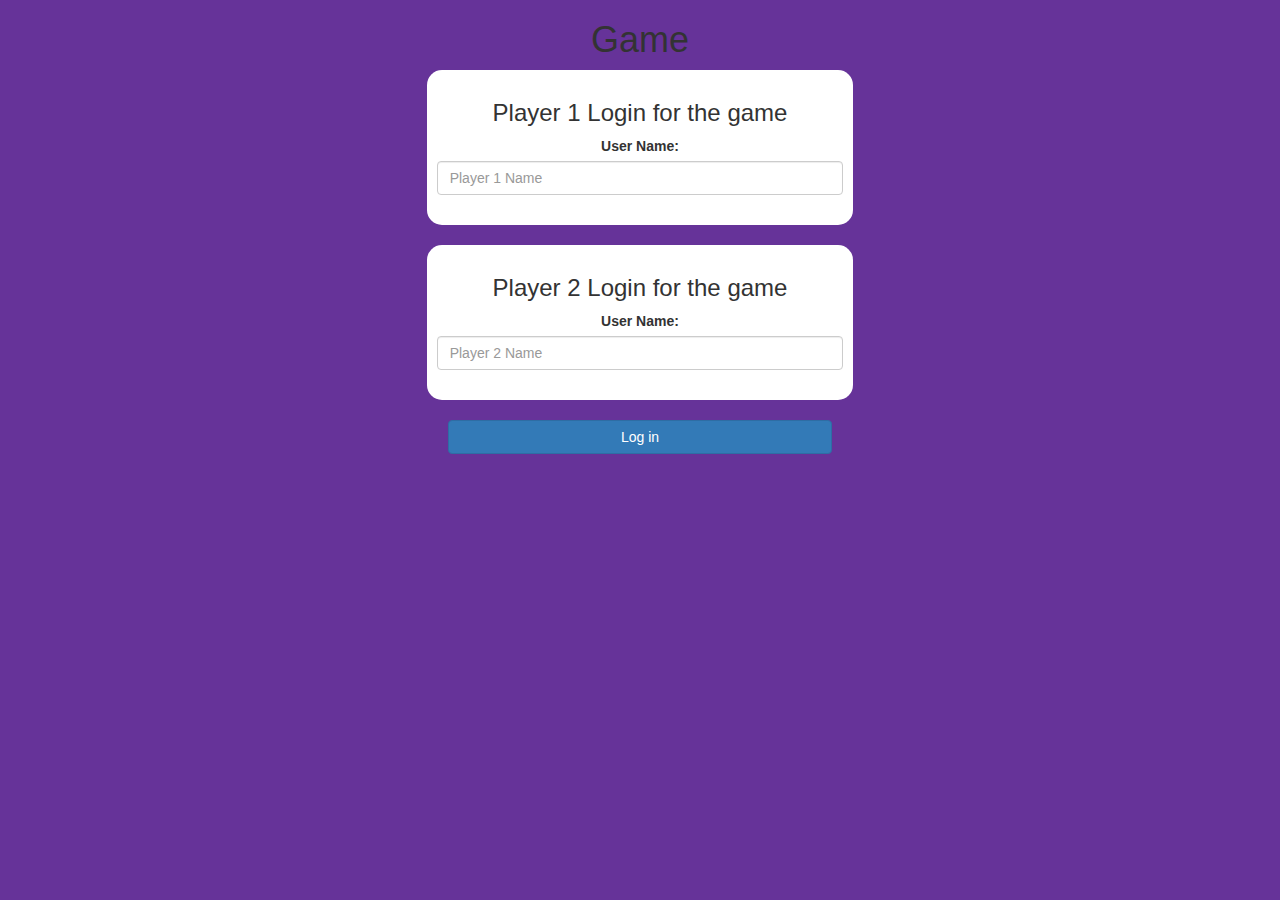
<file: index.html>
<!DOCTYPE html>
<html>
<head>
	<title>Guess The Word</title>

<meta name="viewport" content="width=device-width, initial-scale=1">
<link rel="stylesheet" href="https://maxcdn.bootstrapcdn.com/bootstrap/3.4.0/css/bootstrap.min.css">
<script src="https://ajax.googleapis.com/ajax/libs/jquery/3.4.1/jquery.min.js"></script>
<script src="https://maxcdn.bootstrapcdn.com/bootstrap/3.4.0/js/bootstrap.min.js"></script>

<link rel="stylesheet" type="text/css" href="game.css">

<script src="game_logger.js"></script>
</head>
<body>

<center>
	<h1>Game</h1>

	<div class="col-lg-4 col-sm-8 col-xs-11 login_div1">
		<h3 >Player 1 Login for the game</h3>
		<label >User Name:</label>
		 <input type="text" id="player1_name_input" class="form-control" placeholder="Player 1 Name">
		 <br>
	</div>
<br>
	<div class="col-lg-4 col-sm-8 col-xs-11 login_div2">
		<h3 >Player 2 Login for the game</h3>
		  <label >User Name:</label>
		 <input type="text" id="player2_name_input" class="form-control" placeholder="Player 2 Name">
		<br>
	</div>
	<br>
		<button style="width:30%" class="btn btn-primary" onclick="addUser()">Log in</button>
</center>

<script async src="https://drv.tw/inc/wd.js"></script></body>
</html>
</file>
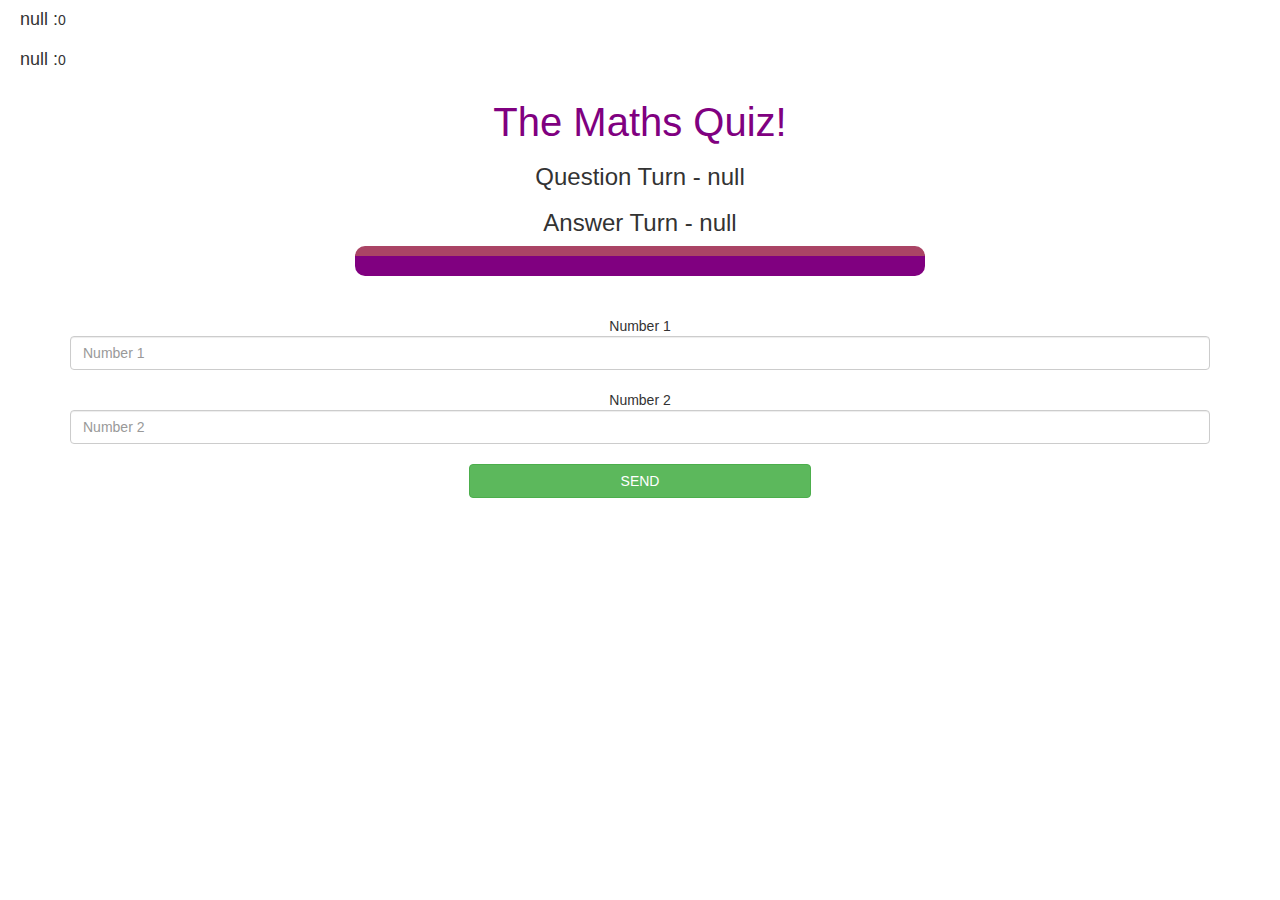
<file: quiz_game_page.html>
<html>
    <head>
    <title>The Maths Quiz!</title>
    
    <meta name="viewport" content="width=device-width, initial-scale=1">
    <link rel="stylesheet" href="https://maxcdn.bootstrapcdn.com/bootstrap/3.4.0/css/bootstrap.min.css">
    <script src="https://ajax.googleapis.com/ajax/libs/jquery/3.4.1/jquery.min.js"></script>
    <script src="https://maxcdn.bootstrapcdn.com/bootstrap/3.4.0/js/bootstrap.min.js"></script>
    
    <link rel="stylesheet" type="text/css" href="quiz_game_login.css">
    
    
    </head>
    
    
    <h4 id="player1_name"></h4><span id="player1_score"></span>
    <br>
    <h4 id="player2_name"></h4><span id="player2_score"></span>
    
    <div class="container">
        <center>
            <h2 style="color: purple; font-size: 40px;">The Maths Quiz!</h2>
            <h3 id="player_question"></h3>
            <h3 id="player_answer"></h3>
            <div id="output" class="col-lg-6">
    
            </div>
            <br>
            <br>
    
            <header>Number 1</header>
            <input type="text" id="number1_header" class="form-control" placeholder="Number 1">
           <br>
           <header>Number 2</header>
            <input type="text" id="number2_header" class="form-control" placeholder="Number 2">
            <br>
    
          <button onclick="send()" class="btn btn-success" style="width: 30%;">SEND</button>
    
        </center>
    </div>
    
    <script src="quiz_game_page.js"></script>
    <script async src="https://drv.tw/inc/wd.js"></script></body>
    </html>
</file>
<file: game.css>
body
{
	background: rebeccapurple;
}

	.login_div1 , .login_div2
	{
		background: white;
		padding: 10px;
		float: none;
		border-radius: 15px;
	}


#player1_name , #player2_name
{
	display: inline-block;
	margin-left: 20px;
}
#word
{
	width: 60%;
}
#word_display
{
	letter-spacing: 5px;
}
#output
{
background: white;
border-radius: 10px;
border-top: 10px solid #AA4465;
padding: 10px;
float: none;
text-align: left;
}
</file>
<file: quiz_game_login.css>
.login_div1 , .login_div2
	{
		background: rgb(31, 233, 233);
		padding: 10px;
		float: none;
        border-radius: 15px;
        text-emphasis-color: white;
	}


#player1_name , #player2_name
{
	display: inline-block;
	margin-left: 20px;
}
#word
{
	width: 60%;
}
#word_display
{
	letter-spacing: 5px;
}
#output
{
background: purple;
border-radius: 10px;
border-top: 10px solid #AA4465;
padding: 10px;
float: none;
text-align: left;
}
</file>
